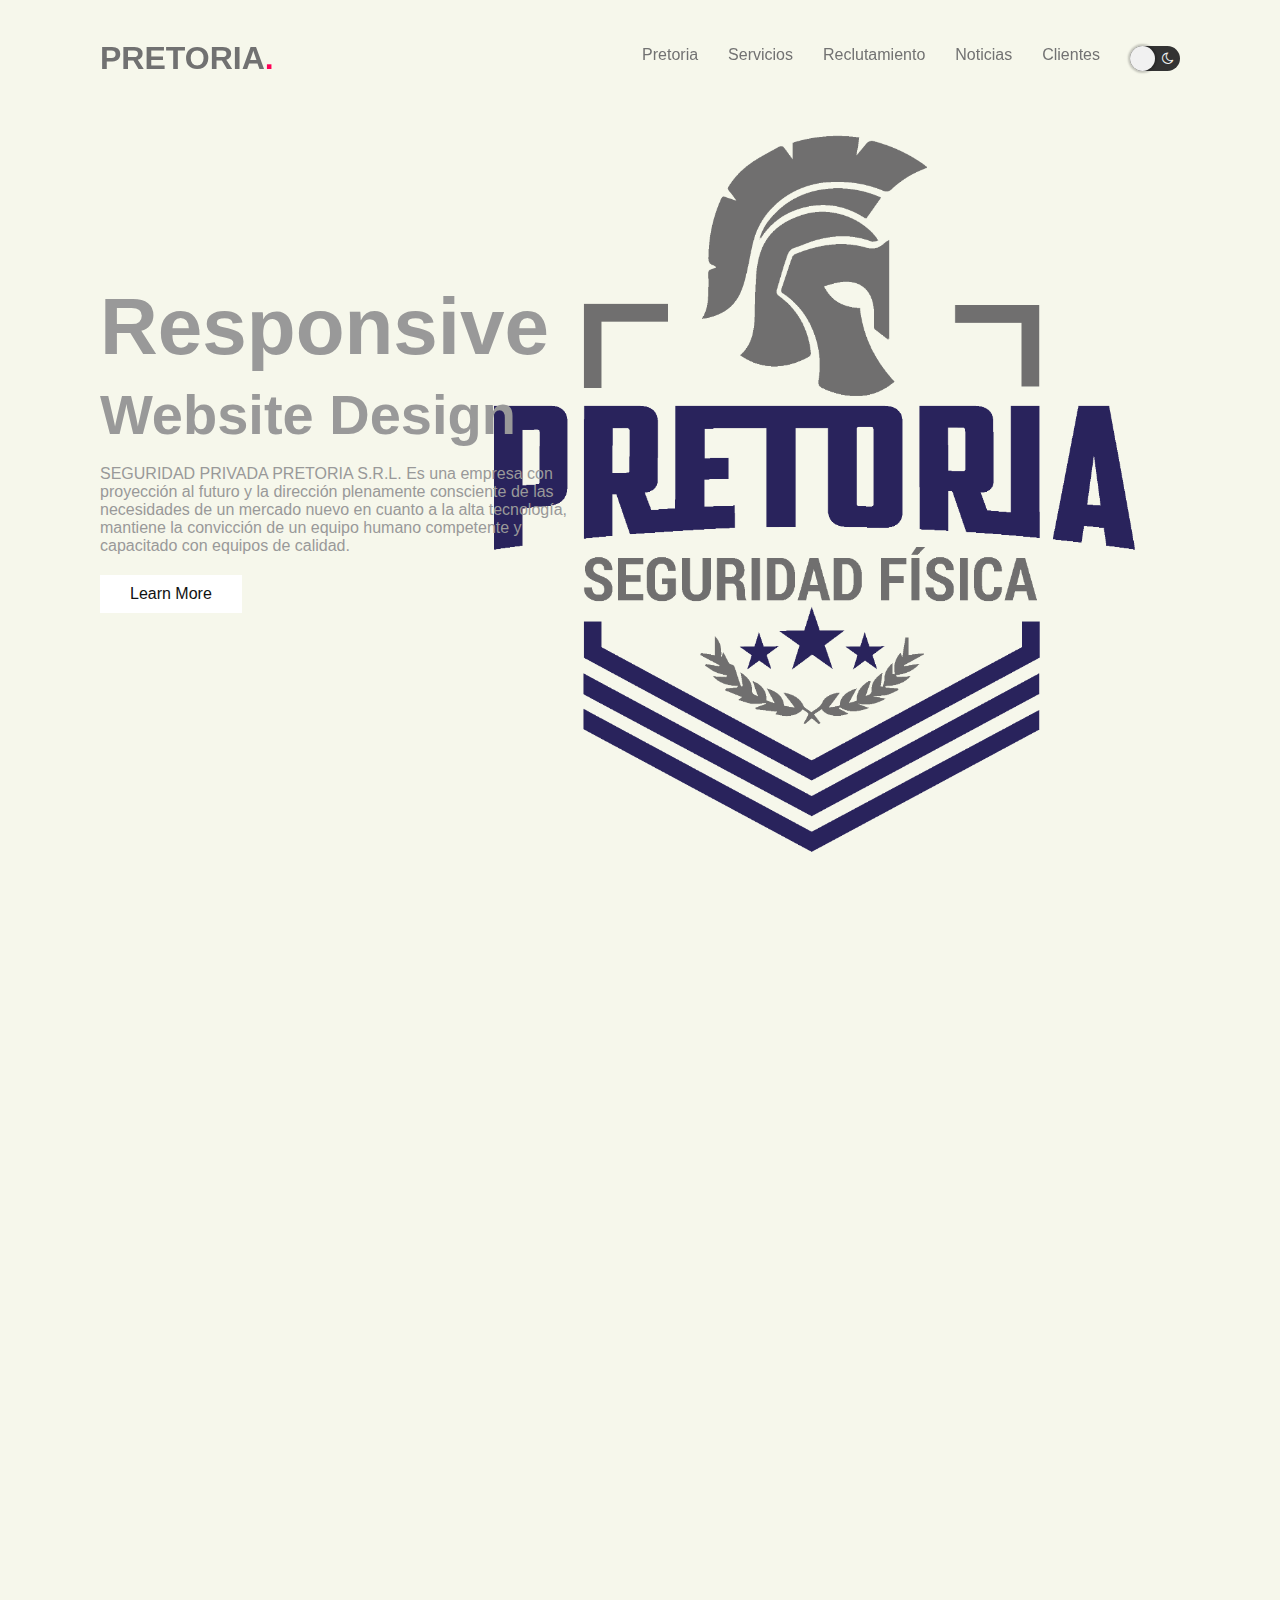
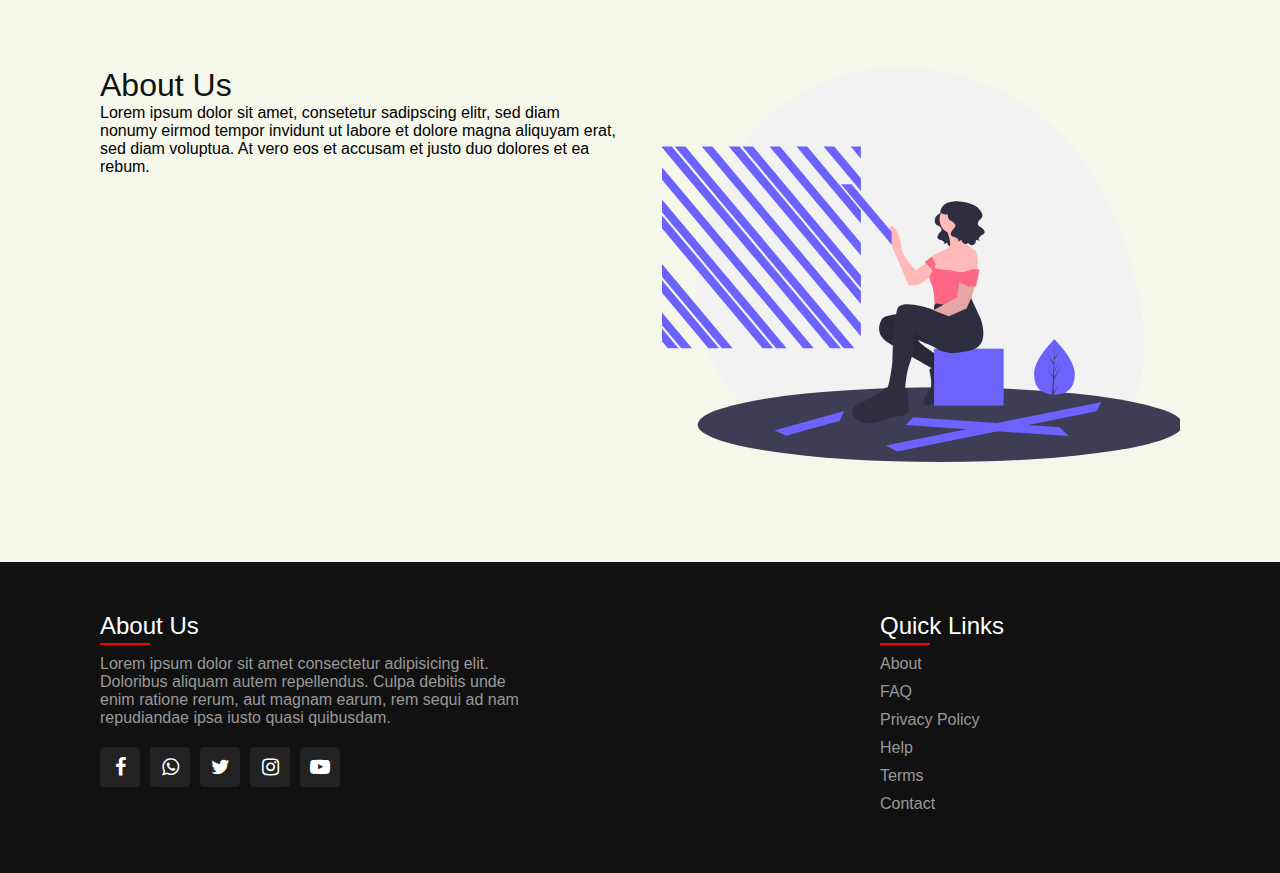
<file: index.html>
<!DOCTYPE html>
<html lang="es">

<head>
    <meta charset="UTF-8">
    <meta name="viewport" content="width=device-width, initial-scale=1.0">
    <title>Pretoria </title>
    <link rel="stylesheet" href="css/style.css">
    <link rel="stylesheet" href="https://stackpath.bootstrapcdn.com/font-awesome/4.7.0/css/font-awesome.min.css" integrity="sha384-wvfXpqpZZVQGK6TAh5PVlGOfQNHSoD2xbE+QkPxCAFlNEevoEH3Sl0sibVcOQVnN" crossorigin="anonymous">
</head>

<body>
    <header>
        <a href="#" class="logo">PRETORIA<span>.</span></a>
        <div class="toggleMenu" onclick="menuToggle();"></div>
        <ul class="navigation">
            <li><a href="#pretoria">Pretoria</a></li>
            <li><a href="#servicios">Servicios</a></li>
            <li><a href="#sec3">Reclutamiento</a></li>
            <li><a href="#sec4">Noticias</a></li>
            <li><a href="#sec5">Clientes</a></li>
            <li><button class="switch" id="switch"><span><i class="fa fa-sun-o" aria-hidden="true"></i></span><span><i class="fa fa-moon-o" aria-hidden="true"></i></span></button></li>
        </ul>
    </header>

    <!-- primary section -->
    <section class="primary">
        <div class="content">
            <div class="textBx">
                <h2>Responsive<br><span>Website Design</span></h2>
                <p>SEGURIDAD PRIVADA PRETORIA S.R.L. Es una empresa con proyección al futuro y la dirección plenamente consciente de las necesidades de un mercado nuevo en cuanto a la alta tecnología, mantiene la convicción de un equipo humano competente y capacitado con equipos de calidad.</p>
                <a href="#">Learn More</a>
            </div>
        </div>
        <img src="images/sinfondo.png" class="logoico" alt="logo">
    </section>
    <!-- primary section end -->

    <!-- about section -->
    <section class='about' id='pretoria'>
      <div class='row animado'>
        <div class='col50'>
            <div class='imgBx'>
                <img src="images/sec.svg" class='imgleft' alt="sec"/>
            </div>
        </div>
        <div class='col50'>
            <h2 class='titleText'>About Us</h2>
            <p>Lorem ipsum dolor sit amet, consetetur sadipscing elitr, sed diam nonumy eirmod tempor invidunt ut labore et dolore magna aliquyam erat, sed diam voluptua. At vero eos et accusam et justo duo dolores et ea rebum.
            </p>
        </div>
      </div>
      
    </section>
    <!-- about section end -->

    <!-- services section -->
    <section class='services' id='servicios'>
        <div class='row'>
          <div class='col50'>
            <h2 class='titleText'>About Us</h2>
            <p>Lorem ipsum dolor sit amet, consetetur sadipscing elitr, sed diam nonumy eirmod tempor invidunt ut labore et dolore magna aliquyam erat, sed diam voluptua. At vero eos et accusam et justo duo dolores et ea rebum.
            </p>
              
          </div>
          <div class='col50'>
            <div class='imgBx'>
                <img src="images/undraw_deconstructed_alud.svg" class='logoico' alt="sec"/>
            </div>
          </div>
        </div>
        
      </section>
      <!-- services section end -->

    <!-- Footer -->
    <footer>
        <div class="container">
            <div class="sec about">
                <h2>About Us</h2>
                <p>Lorem ipsum dolor sit amet consectetur adipisicing elit. Doloribus aliquam autem repellendus. Culpa debitis unde enim ratione rerum, aut magnam earum, rem sequi ad nam repudiandae ipsa iusto quasi quibusdam.</p>
                <ul class="sci">
                    <li><a href="#"><i class="fa fa-facebook" aria-hidden="true"></i></a></li>
                    <li><a href="#"><i class="fa fa-whatsapp" aria-hidden="true"></i></a></li>
                    <li><a href="#"><i class="fa fa-twitter" aria-hidden="true"></i></a></li>
                    <li><a href="#"><i class="fa fa-instagram" aria-hidden="true"></i></a></li>
                    <li><a href="#"><i class="fa fa-youtube-play" aria-hidden="true"></i></a></li>
                </ul>
            </div>
            <div class="sec quickLinks">
                <h2>Quick Links</h2>
                <ul>
                    <li><a href="#">About</a></li>
                    <li><a href="#">FAQ</a></li>
                    <li><a href="#">Privacy Policy</a></li>
                    <li><a href="#">Help</a></li>
                    <li><a href="#">Terms</a></li>
                    <li><a href="#">Contact</a></li>
                </ul>
            </div>
        </div>
    </footer>
    <!-- Footer end -->  
    <script src="js/script.js"></script>
</body>

</html>
</file>
<file: css/style.css>
* {
  scroll-behavior: smooth;
  margin: 0;
  padding: 0;
  -webkit-box-sizing: border-box;
          box-sizing: border-box;
  font-family: 'Puppins', sans-serif;
  scroll-behavior: smooth;
  font-size: 12;
  -webkit-transition: .3s ease all;
  transition: .3s ease all;
}

body {
  background: #F1F1F1;
}

body.dark {
  background: #333333;
}

header {
  position: fixed;
  top: 0;
  left: 0;
  width: 100%;
  padding: 40px 100px;
  z-index: 10000;
  display: -webkit-box;
  display: -ms-flexbox;
  display: flex;
  -webkit-box-pack: justify;
      -ms-flex-pack: justify;
          justify-content: space-between;
  -webkit-box-align: center;
      -ms-flex-align: center;
          align-items: center;
  -webkit-transition: 0.5s;
  transition: 0.5s;
}

header .logo {
  color: #717171;
  font-weight: 700;
  font-size: 2em;
  text-decoration: none;
}

header .logo span {
  color: #ff0157;
}

header .navigation {
  position: relative;
  display: -webkit-box;
  display: -ms-flexbox;
  display: flex;
}

header .navigation li {
  list-style: none;
  margin-left: 30px;
}

header .navigation li .switch {
  background: #333333;
  border-radius: 1000px;
  border: none;
  position: relative;
  cursor: pointer;
  display: -webkit-box;
  display: -ms-flexbox;
  display: flex;
  outline: none;
}

header .navigation li .switch::after {
  content: "";
  display: block;
  width: 25px;
  height: 25px;
  position: absolute;
  background: #F1F1F1;
  top: 0;
  left: 0;
  right: unset;
  border-radius: 100px;
  -webkit-transition: .3s ease all;
  transition: .3s ease all;
  -webkit-box-shadow: 0px 0px 2px 2px rgba(0, 0, 0, 0.2);
          box-shadow: 0px 0px 2px 2px rgba(0, 0, 0, 0.2);
}

header .navigation li .switch.active {
  background: orange;
  color: #000000;
}

header .navigation li .switch.active::after {
  right: 0;
  left: unset;
}

header .navigation li .switch span {
  width: 25px;
  height: 25px;
  line-height: 25px;
  display: block;
  background: none;
  color: #F1F1F1;
}

header .navigation li a {
  text-decoration: none;
  color: #727272;
  font-weight: 300;
}

header .navigation li a:hover {
  color: #ff0157;
}

header.sticky {
  background: #ffffff;
  padding: 10px 100px;
  -webkit-box-shadow: 0 5px 20px rgba(0, 0, 0, 0.05);
          box-shadow: 0 5px 20px rgba(0, 0, 0, 0.05);
}

body.dark header.sticky {
  background: #242424;
}

body.dark header.sticky .navigation li a:hover {
  color: #ff0157;
}

header.sticky .navigation li a {
  color: #727272;
}

header.sticky .navigation li a:hover {
  color: #ff0157;
}

.primary {
  position: relative;
  width: 100%;
  min-height: 100vh;
  /* background: linear-gradient(#03a9f4, #e91e63); */
  background: #F6F7EB;
  display: -webkit-box;
  display: -ms-flexbox;
  display: flex;
  -webkit-box-pack: justify;
      -ms-flex-pack: justify;
          justify-content: space-between;
  -webkit-box-align: center;
      -ms-flex-align: center;
          align-items: center;
  padding: 100px;
}

body.dark .primary {
  background: #333333;
}

.primary .content {
  position: relative;
  max-width: 600px;
  z-index: 1;
}

.primary .content h2 {
  color: #999;
  font-size: 5em;
  line-height: 1em;
}

.primary .content h2 span {
  color: #999;
  font-size: 0.7em;
}

.primary .content p {
  color: #999;
  margin: 10px 100px 20px 0px;
}

.primary .content a {
  padding: 10px 30px;
  background: #fff;
  display: inline-block;
  text-decoration: none;
  color: #111;
}

.primary .logoico {
  position: absolute;
  bottom: 0;
  height: 90%;
  right: 100px;
}

.animado {
  opacity: 0;
  -webkit-transition: all 0.5s;
  transition: all 0.5s;
}

.mostrarArriba {
  -webkit-animation: mostrarArriba 1s;
          animation: mostrarArriba 1s;
}

@-webkit-keyframes mostrarArriba {
  0% {
    -webkit-transform: translateY(60px);
            transform: translateY(60px);
    opacity: 0;
  }
  100% {
    -webkit-transform: translateY(0px);
            transform: translateY(0px);
    opacity: 1;
  }
}

@keyframes mostrarArriba {
  0% {
    -webkit-transform: translateY(60px);
            transform: translateY(60px);
    opacity: 0;
  }
  100% {
    -webkit-transform: translateY(0px);
            transform: translateY(0px);
    opacity: 1;
  }
}

section {
  padding: 100px;
  background: #F6F7EB;
  /*background: #F6F7EB;*/
}

body.dark section {
  background: #333333;
}

section .row {
  position: relative;
  width: 100%;
  display: -webkit-box;
  display: -ms-flexbox;
  display: flex;
  -webkit-box-pack: justify;
      -ms-flex-pack: justify;
          justify-content: space-between;
}

section .row .col50 {
  position: relative;
  width: 48%;
}

section .row .col50 .titleText {
  color: #111;
  font-size: 2em;
  font-weight: 300;
}

section .row .col50 .imgBx {
  position: relative;
  width: 100%;
  height: 100%;
}

section .row .col50 .imgBx img {
  position: relative;
  top: 0;
  left: 0;
  width: 100%;
  height: 100%;
  -o-object-fit: cover;
     object-fit: cover;
}

footer {
  position: relative;
  width: 100%;
  height: auto;
  padding: 50px 100px;
  background: #111;
  display: -webkit-box;
  display: -ms-flexbox;
  display: flex;
  -webkit-box-pack: justify;
      -ms-flex-pack: justify;
          justify-content: space-between;
  -ms-flex-wrap: wrap;
      flex-wrap: wrap;
}

footer .container {
  display: -webkit-box;
  display: -ms-flexbox;
  display: flex;
  -webkit-box-orient: horizontal;
  -webkit-box-direction: normal;
      -ms-flex-direction: row;
          flex-direction: row;
  -webkit-box-pack: justify;
      -ms-flex-pack: justify;
          justify-content: space-between;
  -ms-flex-wrap: wrap;
      flex-wrap: wrap;
}

footer .container .sec {
  margin-right: 30px;
}

footer .container .sec.about {
  width: 40%;
}

footer .container h2 {
  position: relative;
  color: #fff;
  font-weight: 500;
  margin-bottom: 15px;
}

footer .container h2:before {
  content: '';
  position: absolute;
  bottom: -5px;
  left: 0;
  width: 50px;
  height: 2px;
  background: #f00;
}

footer .container p {
  color: #999;
}

footer .container .sci {
  margin-top: 20px;
  display: -webkit-box;
  display: -ms-flexbox;
  display: flex;
}

footer .container .sci li {
  list-style: none;
}

footer .container .sci li a {
  display: inline-block;
  width: 40px;
  height: 40px;
  background: #222;
  display: -webkit-box;
  display: -ms-flexbox;
  display: flex;
  -webkit-box-pack: center;
      -ms-flex-pack: center;
          justify-content: center;
  -webkit-box-align: center;
      -ms-flex-align: center;
          align-items: center;
  margin-right: 10px;
  text-decoration: none;
  border-radius: 4px;
}

footer .container .sci li a .fa {
  color: #fff;
  font-size: 20px;
}

footer .container .sci li a:hover {
  background: #f00;
}

footer .container .quickLinks {
  position: relative;
  width: 25%;
}

footer .container .quickLinks ul li {
  list-style: none;
}

footer .container .quickLinks ul li a {
  color: #999;
  text-decoration: none;
  margin-bottom: 10px;
  display: inline-block;
}

@media (max-width: 991px) {
  header {
    padding: 20px 40px;
  }
  header ul.navigation {
    position: fixed;
    top: 0;
    left: 0;
    width: 100%;
    height: 100%;
    background: #F6F7EB;
    z-index: 100;
    display: none;
    -webkit-box-pack: center;
        -ms-flex-pack: center;
            justify-content: center;
    -webkit-box-align: center;
        -ms-flex-align: center;
            align-items: center;
    -webkit-box-orient: vertical;
    -webkit-box-direction: normal;
        -ms-flex-direction: column;
            flex-direction: column;
  }
  header ul.navigation li a {
    color: #fff;
    margin-left: 0;
    text-decoration: none;
    font-size: 30px;
  }
  header ul.navigation.active {
    display: -webkit-box;
    display: -ms-flexbox;
    display: flex;
  }
  header .toggleMenu {
    position: relative;
    width: 30px;
    height: 30px;
    background: url(../images/menu.png);
    background-size: 30px;
    background-repeat: no-repeat;
    background-position: center;
    cursor: pointer;
    z-index: 1000;
  }
  header .toggleMenu.active {
    position: fixed;
    right: 40px;
    background: url(../images/close.png);
    background-size: 25px;
    background-repeat: no-repeat;
    background-position: center;
  }
  header.sticky {
    background: #fff;
    padding: 10px 40px;
    -webkit-box-shadow: 0 5px 20px rgba(0, 0, 0, 0.05);
            box-shadow: 0 5px 20px rgba(0, 0, 0, 0.05);
  }
  .primary {
    -webkit-box-pack: center;
        -ms-flex-pack: center;
            justify-content: center;
    padding: 40px 40px 0;
    -webkit-box-orient: vertical;
    -webkit-box-direction: normal;
        -ms-flex-direction: column;
            flex-direction: column;
  }
  .primary .content {
    max-width: 100%;
    margin-top: 120px;
  }
  .primary .content .content h2 {
    font-size: 3em;
  }
  .primary .logoico {
    position: relative;
    bottom: 0;
    height: initial;
    right: initial;
    width: 80%;
    margin-top: 20px;
  }
}
/*# sourceMappingURL=style.css.map */
</file>
